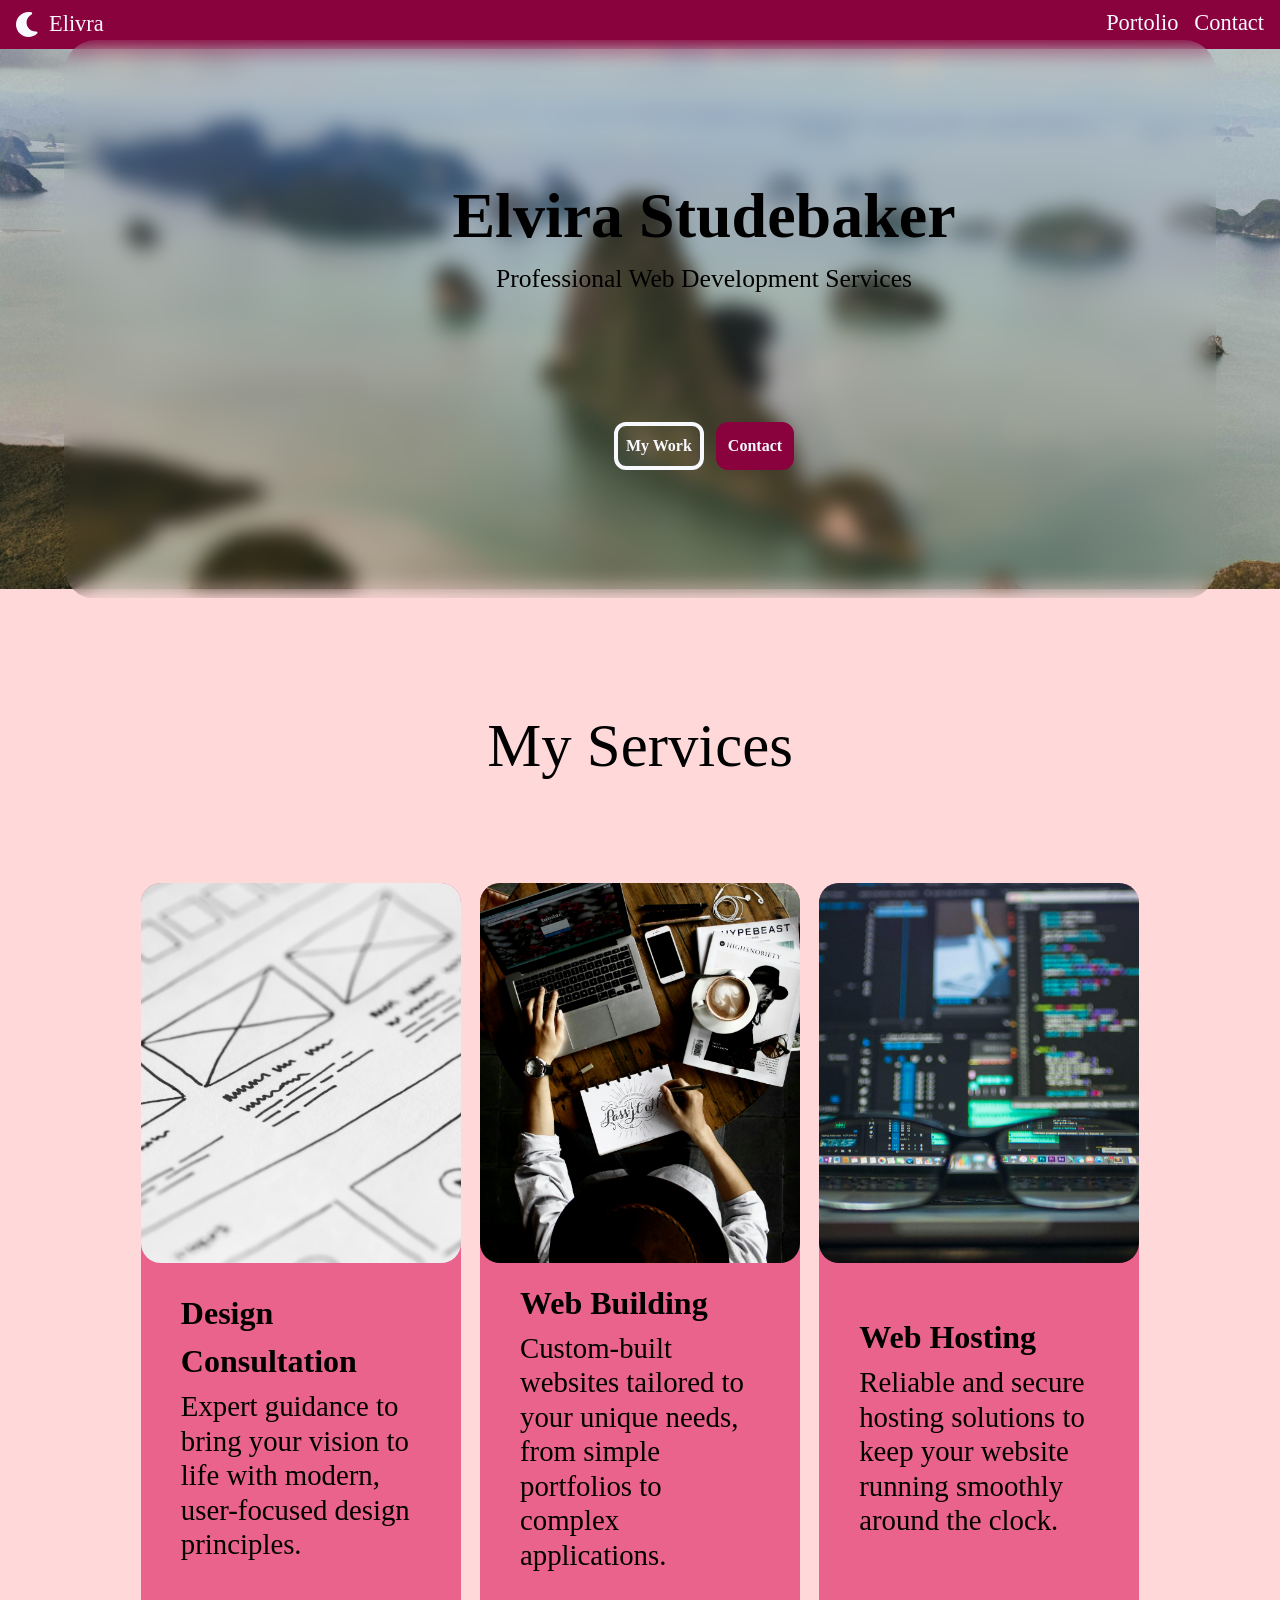
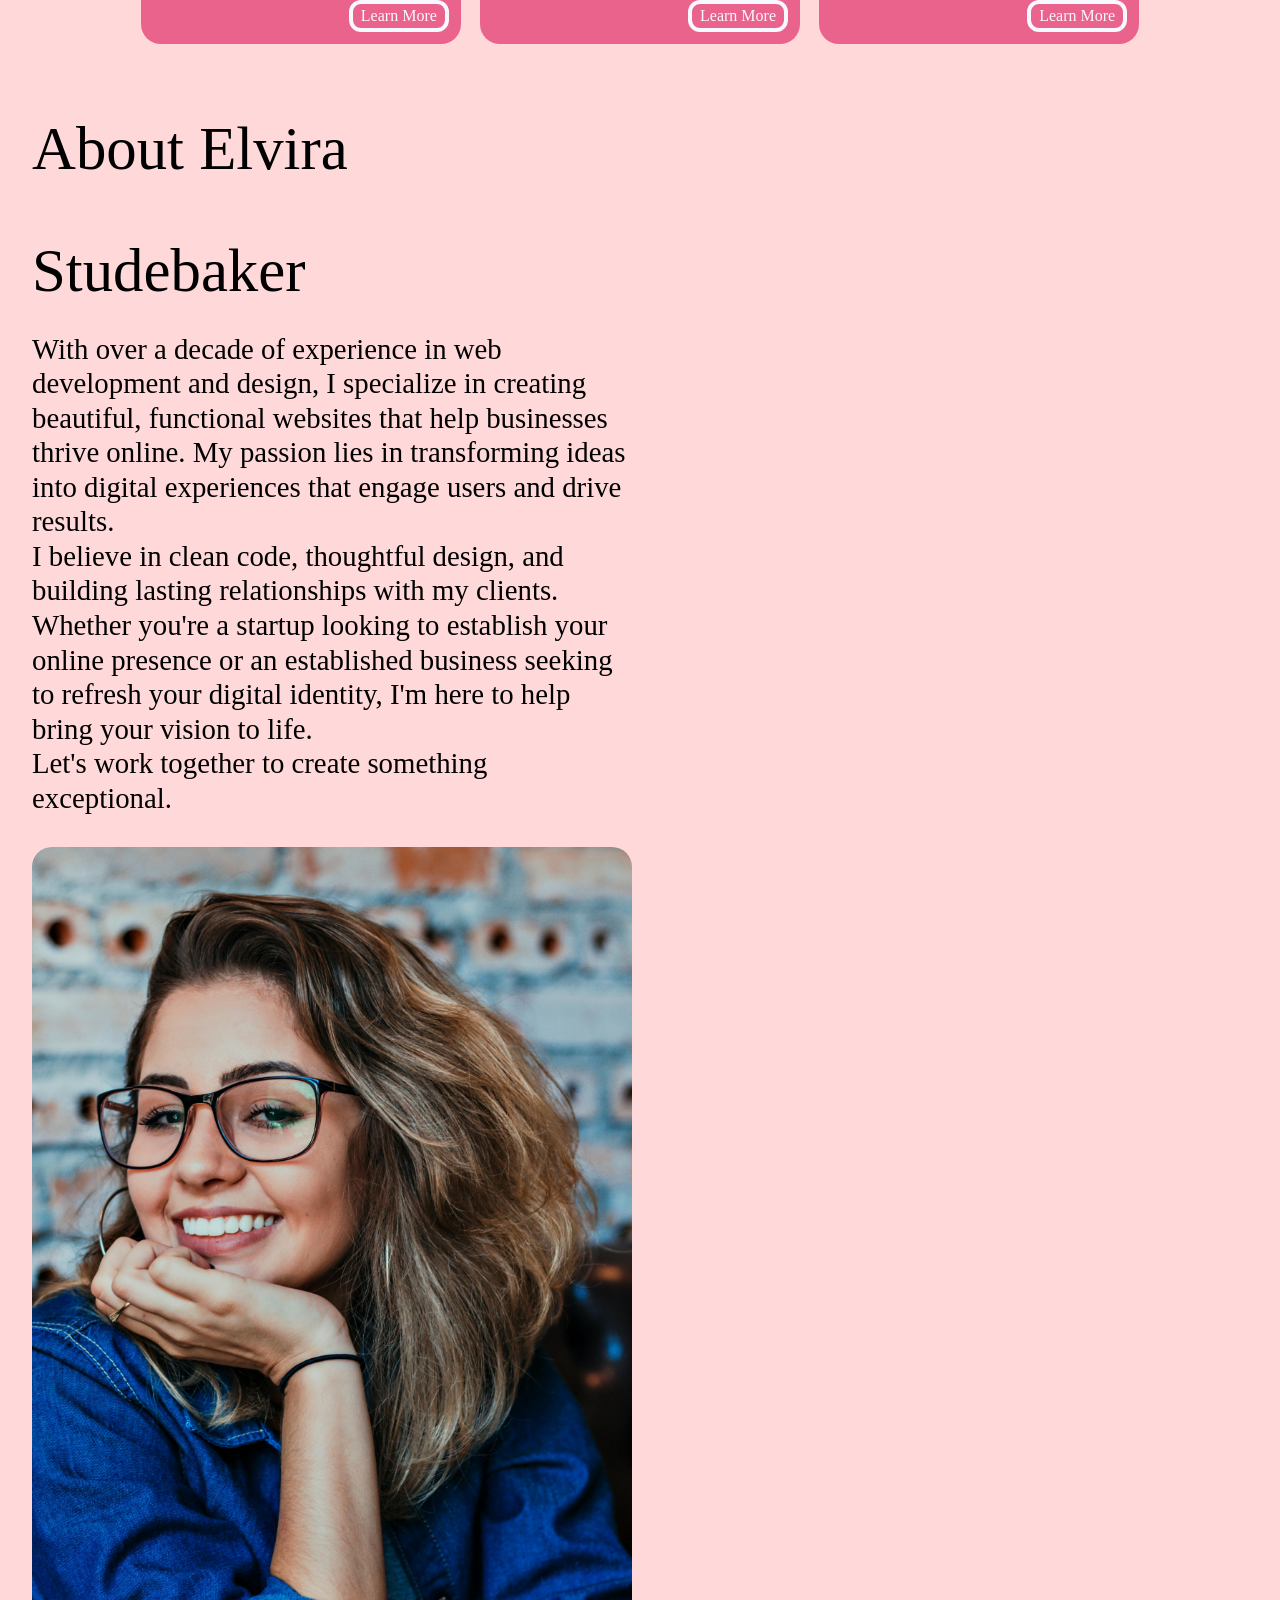
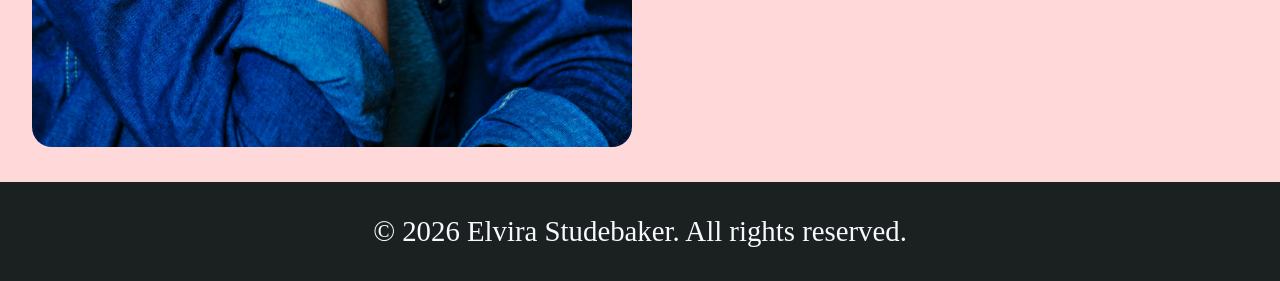
<file: index.html>
<!DOCTYPE html>
<html lang="en">

<head>
  <meta charset="UTF-8">
  <meta name="viewport" content="width=device-width, initial-scale=1.0">
  <title>Elvira Studebaker - Web Developer</title>
  <!-- TODO: link typography (nice to have) -->
  <link rel="stylesheet" href="./assets/reset.css">
  <link rel="stylesheet" href="./assets/styles.css">
</head>


<body>
  <header class="site-header">
    <div class="site-logo">
      <a href="index.html"><svg xmlns="http://www.w3.org/2000/svg" viewBox="0 0 512 512">
          <path fill="#f8f8ff"
            d="M256 0C114.6 0 0 114.6 0 256s114.6 256 256 256c68.8 0 131.3-27.2 177.3-71.4c7.3-7 9.4-17.9 5.3-27.1s-13.7-14.9-23.8-14.1c-4.9.4-9.8.6-14.8.6c-101.6 0-184-82.4-184-184c0-72.1 41.5-134.6 102.1-164.8c9.1-4.5 14.3-14.3 13.1-24.4s-8.6-18.3-18.5-20.5C294.4 2.2 275.4 0 256 0" />
        </svg><span>Elivra</span></a>
    </div>
    <nav class="site-nav">
      <ul class="site-nav-links">
        <li><a href="portfolio.html">Portolio</a></li>
        <li><a href="contact.html">Contact</a></li>
      </ul>
    </nav>
  </header>
  <main>
    <header class="hero-section">
      <div>
        <div class="hero-text">
          <h1>Elvira Studebaker</h1>
          <p>Professional Web Development Services</p>
        </div>
        <div class="hero-buttons">
          <a href="portfolio.html" class="hero-button secondary-button">My Work</a>
          <a href="contact.html" class="hero-button primary-button">Contact</a>
        </div>
      </div>
    </header>

    <section>
      <!-- center text  -->
      <header class="section-header">
        <h2>My Services</h2>
      </header>
      <!-- 3 card layout -->
      <div class="card-layout">
        <!-- flex column -->
        <article class="card">
          <!-- TODO: Get an image with better aspect ratio for the cards -->
          <img src="./assets/images/ui-ux-design.jpg" alt="Design consultation illustration">
          <div class="card-text">
            <h3>Design Consultation</h3>
            <p>Expert guidance to bring your vision to life with modern, user-focused design principles.</p>
          </div>
          <a href="#" class="card-button secondary-button">Learn More</a>
        </article>

        <article class="card">
          <img src="./assets/images/elvira-working.jpg" alt="Web building illustration">
          <div class="card-text">
            <h3>Web Building</h3>
            <p>Custom-built websites tailored to your unique needs, from simple portfolios to complex applications.</p>
          </div>
          <a href="#" class="card-button secondary-button">Learn More</a>
        </article>

        <article class="card">
          <img src="./assets/images/servers.jpg" alt="Web hosting illustration">
          <div class="card-text">
            <h3>Web Hosting</h3>
            <p>Reliable and secure hosting solutions to keep your website running smoothly around the clock.</p>
          </div>
          <a href="#" class="card-button secondary-button">Learn More</a>
        </article>
      </div>
    </section>

    <section class="flex-column-section">

      <div class="text-section">
        <h2>About Elvira Studebaker</h2>
        <p>With over a decade of experience in web development and design, I specialize in creating beautiful,
          functional websites that help businesses thrive online. My passion lies in transforming ideas into digital
          experiences that engage users and drive results.</p>
        <p>I believe in clean code, thoughtful design, and building lasting relationships with my clients. Whether
          you're a startup looking to establish your online presence or an established business seeking to refresh your
          digital identity, I'm here to help bring your vision to life.</p>
        <p>Let's work together to create something exceptional.</p>
      </div>
      <div>
        <img src="./assets/images/elvira-headshot.jpg" alt="Elvira Studebaker professional photo" class="headshot">
      </div>
    </section>
  </main>

  <!-- Center text and add bg color, increase size. maybe add link to home page? -->
  <footer>
    <p>&copy; 2026 Elvira Studebaker. All rights reserved.</p>
  </footer>
</body>

</html>
</file>
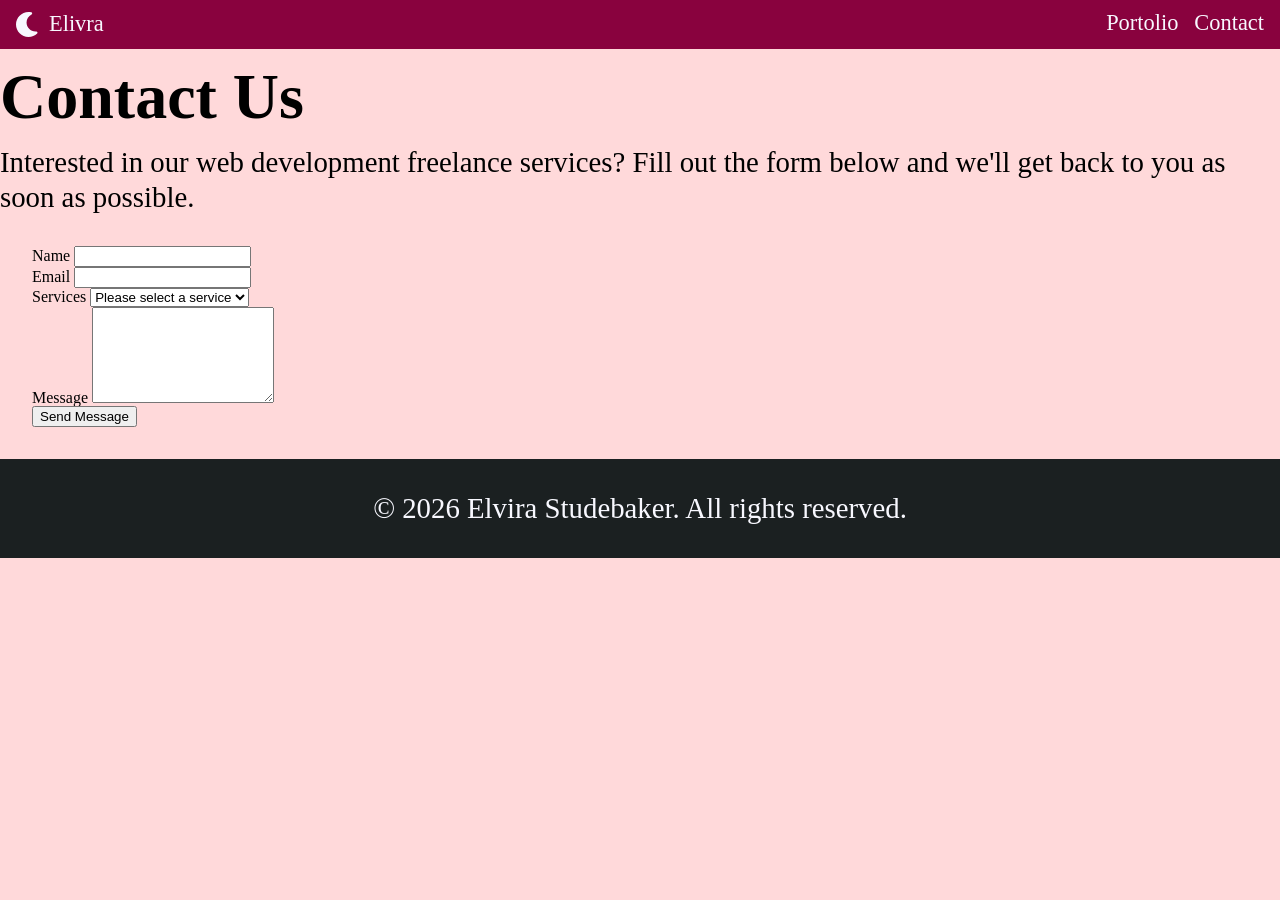
<file: contact.html>
<!DOCTYPE html>
<html lang="en">

<head>
  <meta charset="UTF-8">
  <meta name="viewport" content="width=device-width, initial-scale=1.0">
  <title>Contact Page</title>
  <link rel="stylesheet" href="./assets/reset.css">
  <link rel="stylesheet" href="./assets/styles.css">
</head>

<body>
  <header class="site-header">
    <div class="site-logo">
      <a href="index.html"><svg xmlns="http://www.w3.org/2000/svg" viewBox="0 0 512 512">
          <path fill="#f8f8ff"
            d="M256 0C114.6 0 0 114.6 0 256s114.6 256 256 256c68.8 0 131.3-27.2 177.3-71.4c7.3-7 9.4-17.9 5.3-27.1s-13.7-14.9-23.8-14.1c-4.9.4-9.8.6-14.8.6c-101.6 0-184-82.4-184-184c0-72.1 41.5-134.6 102.1-164.8c9.1-4.5 14.3-14.3 13.1-24.4s-8.6-18.3-18.5-20.5C294.4 2.2 275.4 0 256 0" />
        </svg><span>Elivra</span></a>
    </div>
    <nav class="site-nav">
      <ul class="site-nav-links">
        <li><a href="portfolio.html">Portolio</a></li>
        <li><a href="contact.html">Contact</a></li>
      </ul>
    </nav>
  </header>
  <main>
    <header>
      <h1>Contact Us</h1>
      <p>Interested in our web development freelance services? Fill out the form below and we'll get back to you as soon
        as possible.</p>
    </header>

    <section>
      <form action="#" method="post">
        <div>
          <label for="name">Name</label>
          <input type="text" id="name" name="name" required>
        </div>

        <div>
          <label for="email">Email</label>
          <input type="email" id="email" name="email" required>
        </div>

        <div>
          <label for="services">Services</label>
          <select id="services" name="services" required>
            <option value="">Please select a service</option>
            <option value="web-design">Web Design</option>
            <option value="web-development">Web Development</option>
            <option value="responsive-design">Responsive Design</option>
            <option value="ecommerce">E-commerce Solutions</option>
            <option value="maintenance">Website Maintenance</option>
            <option value="consultation">Consultation</option>
          </select>
        </div>

        <div>
          <label for="message">Message</label>
          <textarea id="message" name="message" rows="6" required></textarea>
        </div>

        <div>
          <button type="submit">Send Message</button>
        </div>
      </form>
    </section>
  </main>
  <footer>
    <p>&copy; 2026 Elvira Studebaker. All rights reserved.</p>
  </footer>
</body>

</html>
</file>
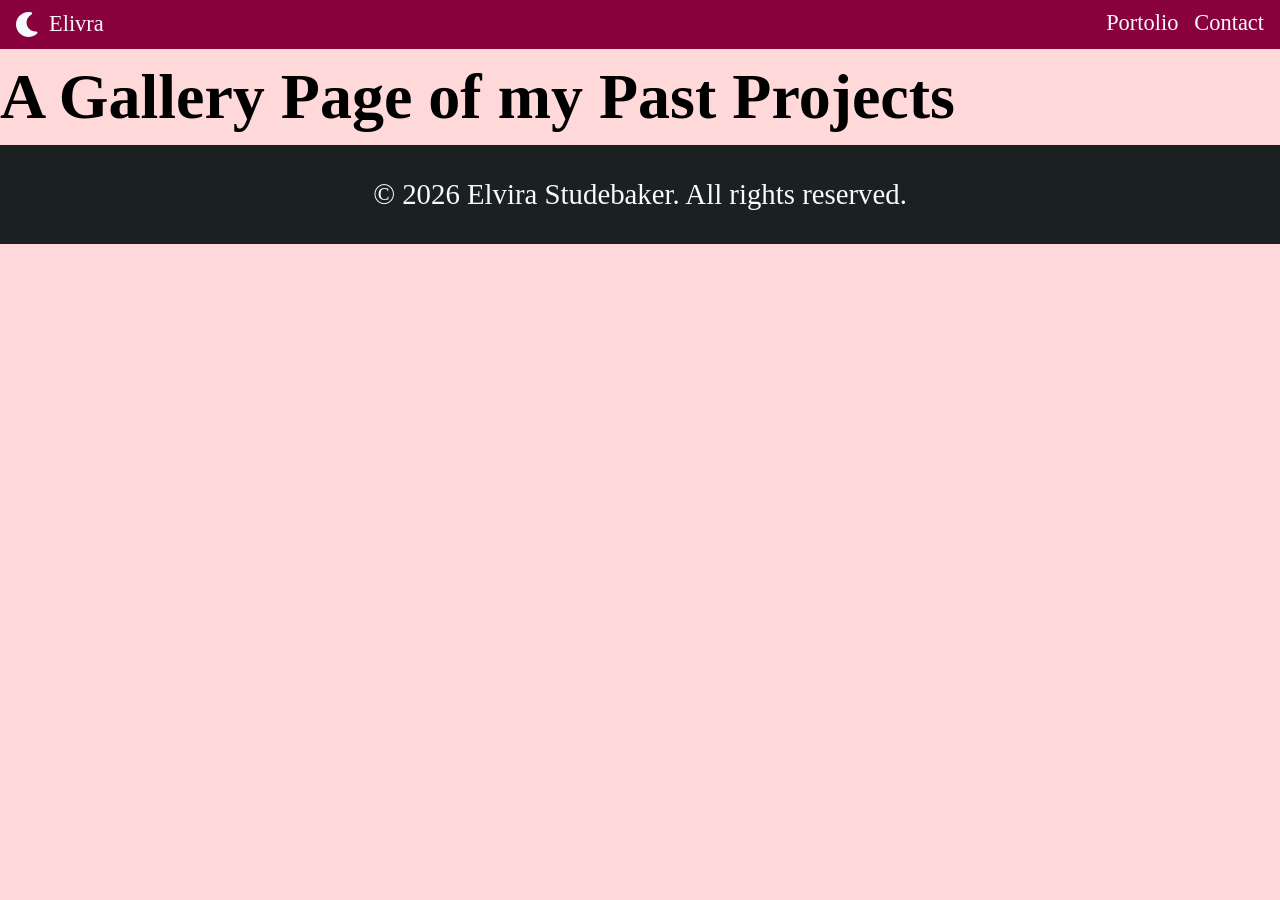
<file: portfolio.html>
<!DOCTYPE html>
<html lang="en">

<head>
  <meta charset="UTF-8">
  <meta name="viewport" content="width=device-width, initial-scale=1.0">
  <title>Portfolio Page</title>
  <link rel="stylesheet" href="./assets/reset.css">
  <link rel="stylesheet" href="./assets/styles.css">
</head>

<body>
  <header class="site-header">
    <div class="site-logo">
      <a href="index.html"><svg xmlns="http://www.w3.org/2000/svg" viewBox="0 0 512 512">
          <path fill="#f8f8ff"
            d="M256 0C114.6 0 0 114.6 0 256s114.6 256 256 256c68.8 0 131.3-27.2 177.3-71.4c7.3-7 9.4-17.9 5.3-27.1s-13.7-14.9-23.8-14.1c-4.9.4-9.8.6-14.8.6c-101.6 0-184-82.4-184-184c0-72.1 41.5-134.6 102.1-164.8c9.1-4.5 14.3-14.3 13.1-24.4s-8.6-18.3-18.5-20.5C294.4 2.2 275.4 0 256 0" />
        </svg><span>Elivra</span></a>
    </div>
    <nav class="site-nav">
      <ul class="site-nav-links">
        <li><a href="portfolio.html">Portolio</a></li>
        <li><a href="contact.html">Contact</a></li>
      </ul>
    </nav>
  </header>
  <main>
    <header>
      <h1>A Gallery Page of my Past Projects</h1>
    </header>
  </main>
  <footer>
    <p>&copy; 2026 Elvira Studebaker. All rights reserved.</p>
  </footer>
</body>

</html>
</file>
<file: assets/styles.css>
/* TODO:
- fix card width at desktop
- fix alignment between about section and card section -- have clean edges
- fix centering of headers. verify this is a real bug and not just from my screen share or vscode
*/
body {
  background-color: #ffd9da;
}
footer {
  background-color: #1b2021;
  color: ghostwhite;
  text-align: center;
  padding: 2rem;
}
h1 {
  font-size: clamp(2rem, 10vw, 4rem);
  font-weight: 700;
  line-height: 1.5;
}
h2 {
  font-size: clamp(1.8rem, 8vw, 3.8rem);
  line-height: 2;
}
h3 {
  font-size: clamp(1.3rem, 2.5vw, 2.2rem);
  line-height: 1.5;
  font-weight: 600;
}
p {
  font-size: clamp(1rem, 2.5vw, 1.8rem);
  line-height: 1.2;
}

section {
  margin: 2rem;
}
article {
  margin: 12px 0;
}
.site-header {
  display: flex;
  justify-content: space-between;
  gap: 12px;
  padding: 12px 1rem;
  background-color: #89023e;
  color: ghostwhite;
}
.site-logo img {
  width: 1rem;
  font-size: 1rem;
}
.site-nav-links {
  display: flex;
  gap: 1rem;
  justify-content: space-around;
  color: #f8f8ff;
}
.site-nav-links a,
.site-logo a {
  font-size: clamp(1rem, 2vw, 1.4rem);
  color: ghostwhite;
  text-decoration: none;
  transition: all 300ms ease-in-out;
}
/* TODO: Debug how to properly select all child elements at the same time  */
.site-nav-links a:hover,
.site-logo a:hover {
  color: #ffd9da;
  /* TODO: Look into why this doesn't get affected by the transition */
  text-decoration: underline;
}
.site-logo a:hover svg path {
  fill: #ffd9da;
}
.site-logo a > svg {
  width: 25px;
  height: 25px;
}
.site-logo a {
  display: flex;
  gap: 8px;
  align-items: center;
}

.hero-section {
  background-image: url("./images/sea-background-image.jpg");
  height: 60dvh;
  background-position: center;
  background-size: cover;
  display: flex;
  justify-content: center;
  align-items: center;
}
.hero-section div {
  backdrop-filter: blur(10px);
  padding: clamp(2rem, 10vw, 4rem);
  width: 80vw;
  border-radius: 2rem;
}
.hero-section div p {
  font-size: clamp(1.6rem, 2vw, 2rem);
}
.hero-text {
  text-align: center;
}
.hero-buttons {
  display: flex;
  justify-content: center;
  align-items: center;
  gap: 12px;
}
.hero-button {
  display: block;
  text-decoration: none;
  color: ghostwhite;
  padding: 12px 8px;
  border-radius: 12px;
  font-weight: 700;
}

.primary-button {
  background-color: #89023e;
  border: 4px solid #89023e;
}
.secondary-button {
  border: 4px solid ghostwhite;
  color: ghostwhite;
}

.section-header {
  text-align: center;
  display: flex;
  justify-content: center;
  margin: 0 auto;
  padding: clamp(2rem, 10vw, 4rem);
}
.card-layout {
  display: flex;
  flex-wrap: wrap;
  justify-content: center;
  width: 80dvw;
  gap: 1.2rem;
  margin: 0 auto;
}
.card {
  background-color: #ea638c;
  display: flex;
  flex-direction: column;
  align-items: center;
  justify-content: space-between;
  max-width: 65ch;
  border-radius: 20px;
}
.card img {
  max-width: 320px;
  height: 380px;
  /* TODO: decide on bottom border radius inclusion */
  border-radius: 20px;
  object-fit: cover;
}
.card-text {
  max-width: 30ch;
  margin: 1rem 0;
}
.card-text h3 {
  margin-bottom: 4px;
}
.card-button {
  margin: 12px;
  padding: 4px 8px;
  text-decoration: none;
  border-radius: 12px;
  align-self: end;
  display: block;
}

/* TODO: fix button hover */
.headshot {
  max-width: 600px;
  border-radius: 20px;
}
.flex-column-section {
  display: flex;
  flex-wrap: wrap;
  gap: 2rem;
}
.text-section {
  max-width: 75ch;
}
</file>
